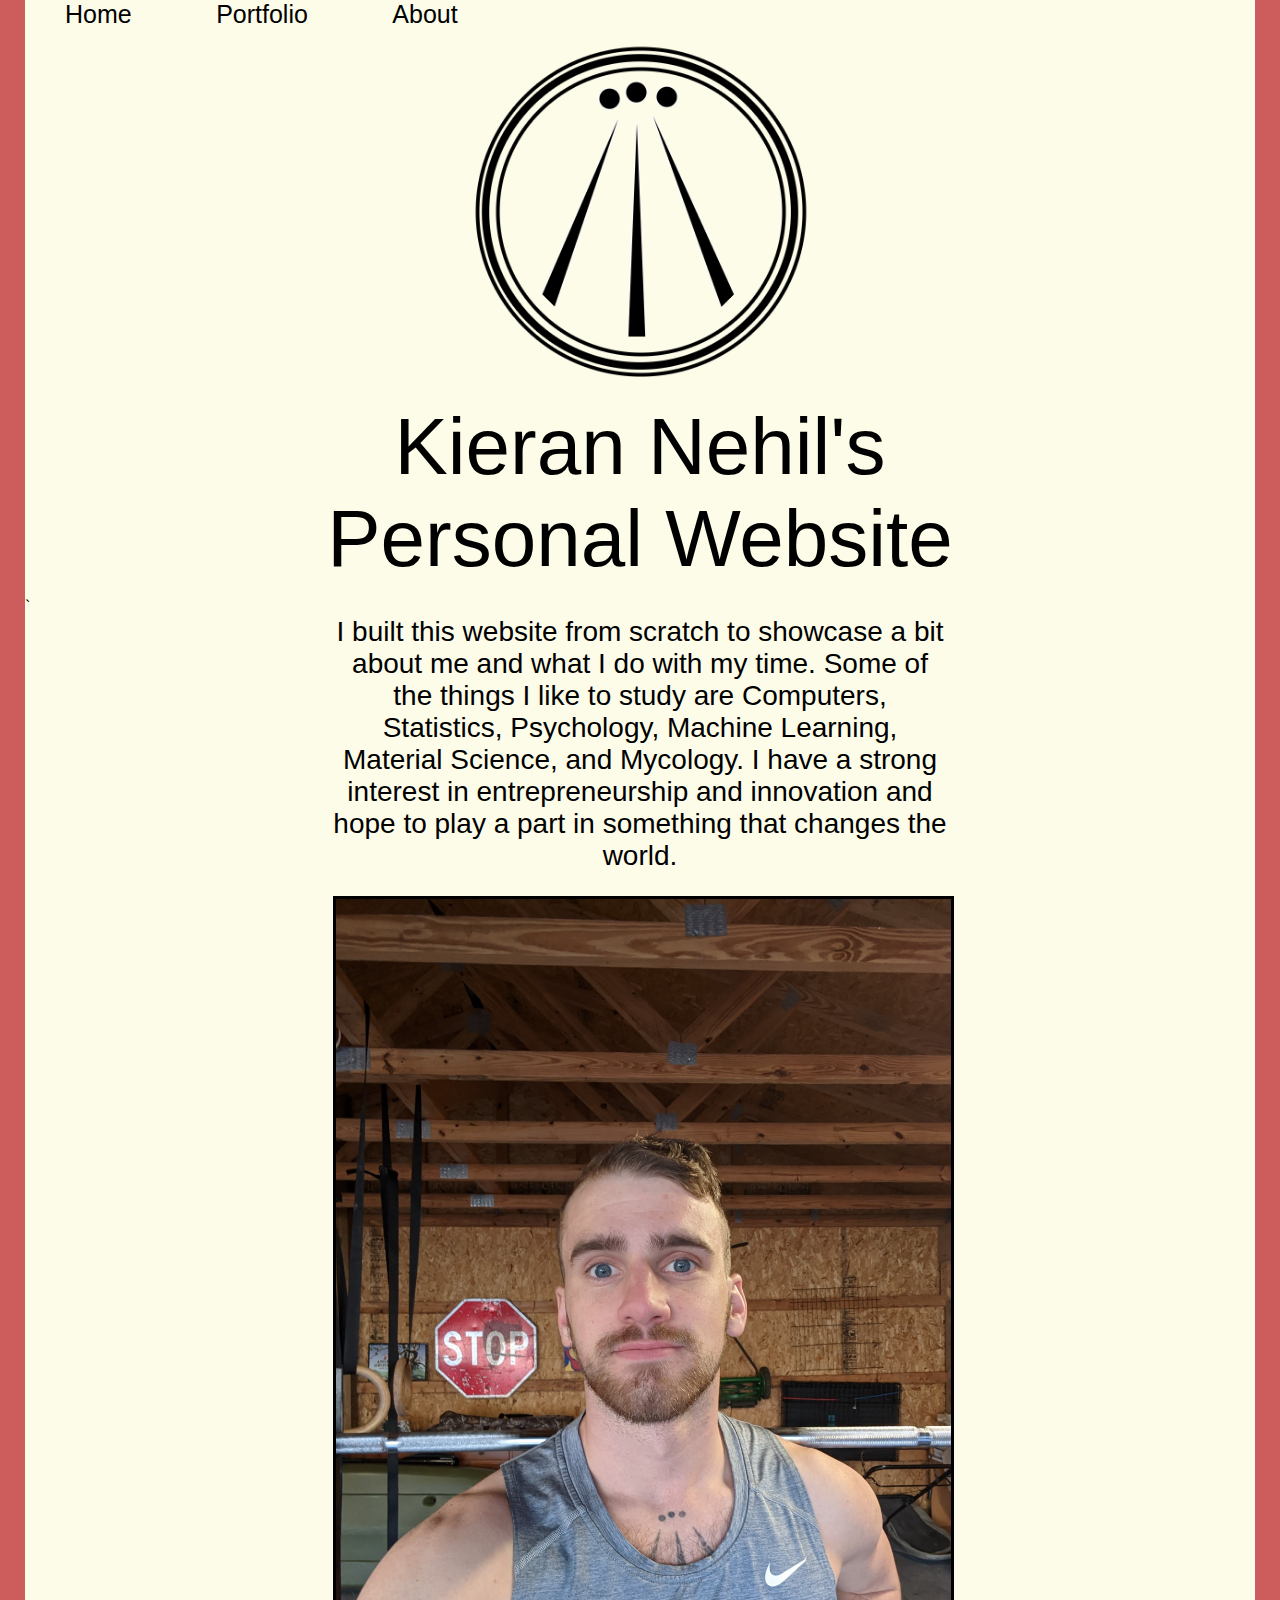
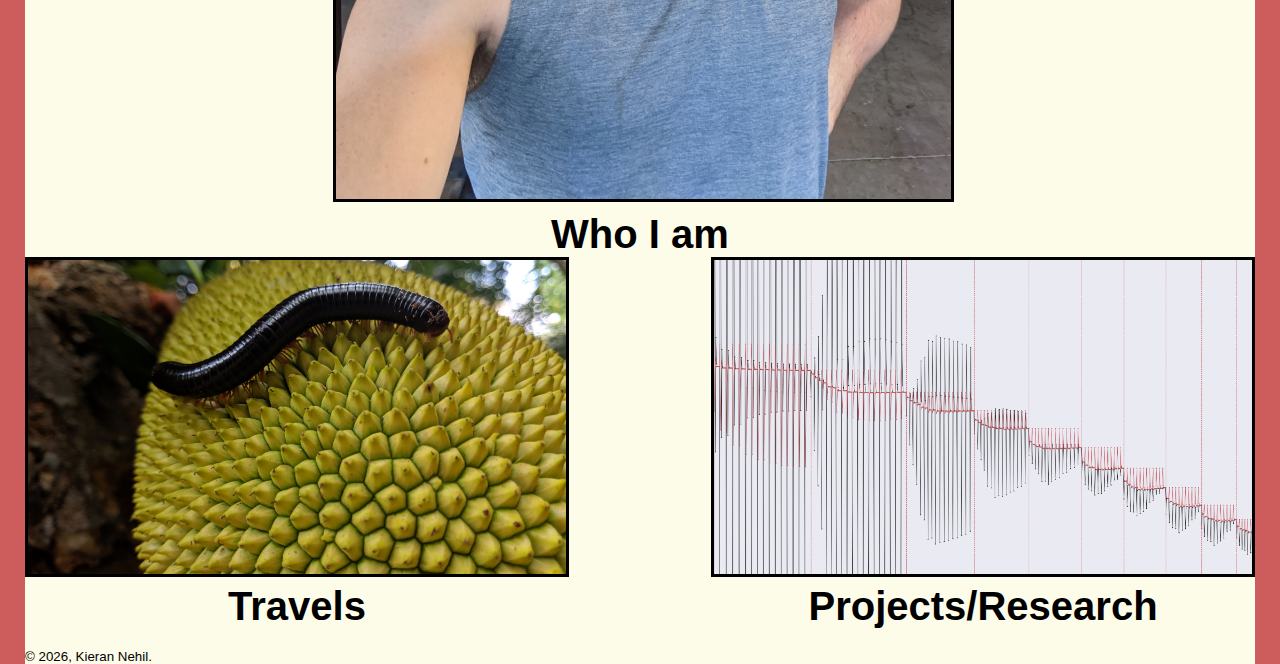
<file: index.html>
<html lang="en">
<head>
  <meta charset="utf-8">
  <title>Kieran Nehil</title>
  <link rel="stylesheet" type="text/css" href="style.css">
  <link rel="preconnect" href="https://fonts.gstatic.com">
  <link href="https://fonts.googleapis.com/css2?family=Righteous&display=swap" rel="stylesheet">
  <meta name="author" content="Kieran Nehil">
  <link rel="apple-touch-icon" sizes="180x180" href="apple-touch-icon.png">
  <link rel="icon" type="image/png" sizes="32x32" href="favicon-32x32.png">
  <link rel="icon" type="image/png" sizes="16x16" href="favicon-16x16.png">
  <link rel="manifest" href="site.webmanifest">
  <link rel="mask-icon" href="safari-pinned-tab.svg" color="#5bbad5">
  <meta name="msapplication-TileColor" content="#da532c">
  <meta name="theme-color" content="#ffffff">
</head>

<body class="thoughts">

  <div class="topnav" id="myTopnav">
    <a onclick="window.location.href='index.html';">Home</a>
    <a onclick="window.location.href='projects.html';">Portfolio</a>
    <a onclick="window.location.href='about.html';">About</a>
    <a href="javascript:void(0);" class="icon" onclick="myFunction()">
      <i class="fa fa-bars"></i>
    </a>
  </div>

<div class='Introduction'>

  <div class="big-intro">

  <div class="header" onclick="window.location.href='index.html';">
    <img class='logoimage' src="cfa18c749773c0e01b3aae98f82f1f07.png" onclick="window.location.href='/';" alt="Logo">
  </div>
  <p>Kieran Nehil's <p>
   <p>Personal Website</p>
  
  </div>
`

  <div class="small-intro">
  <p>I built this website from scratch to showcase a bit about me and what I do with my time.
    Some of the things I like to study are Computers, Statistics, Psychology, Machine Learning, Material Science, and Mycology.
    I have a strong interest in entrepreneurship and innovation and hope to play a part in something that changes the world.</p>
  </div>

</div>

<div class="BigMe" onclick="window.location.href='about.html';">
  <img src="PXL_20201116_212724098.jpg" class="gallery__img" alt="Image 1">
  <p>Who I am</p>
</div>
<div class="gallery">
<figure class="gallery__item--1" onclick="window.location.href='travels.html';">
  <img src="IMG_20190509_072754.jpg" class="gallery__img" alt="Image 3">
  <p>Travels</p>
</figure>
<!-- <figure class="gallery__item--4" onclick="window.location.href='thoughts.html';">
  <img src="kid.jpg" class="gallery__img" alt="Image 2">
  <p>Writing</p>
</figure> -->
<figure class="gallery__item--2" onclick="window.location.href='projects.html';">
  <img src="LpPLot5.png" class="gallery__img" alt="Image 4">
  <p>Projects/Research</p>
</figure>

</div>


</body>
<br>
<br>
<br>
<br>
<footer class="copyright">
  <small>&copy; 
  <script>new Date().getFullYear() > 2010 && document.write( new Date().getFullYear());</script>, Kieran Nehil.</small>
</footer>


</html>
</file>
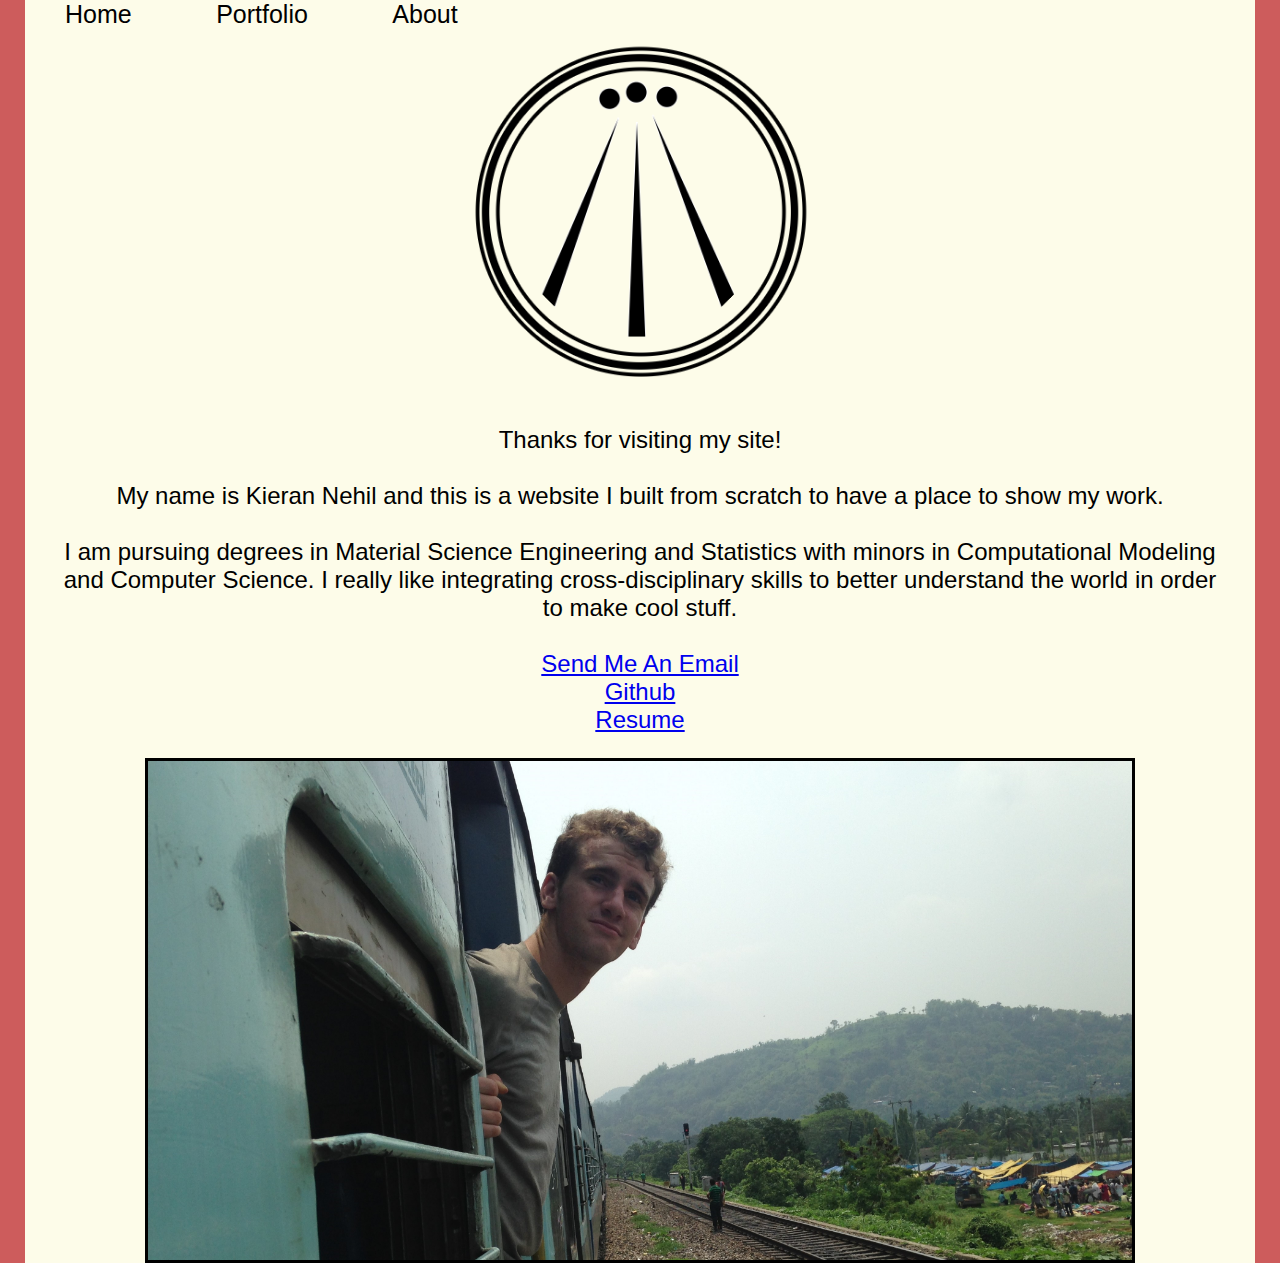
<file: about.html>
<html lang="en">
<head>
  <meta charset="utf-8">
  <title>Kieran Nehil</title>
  <link rel="stylesheet" type="text/css" href="style.css">
  <link href="https://fonts.googleapis.com/css?family=Bebas+Neue&display=swap" rel="stylesheet">
  <meta name="author" content="Kieran Nehil">
    <link rel="apple-touch-icon" sizes="180x180" href="apple-touch-icon.png">
    <link rel="icon" type="image/png" sizes="32x32" href="favicon-32x32.png">
    <link rel="icon" type="image/png" sizes="16x16" href="favicon-16x16.png">
    <link rel="manifest" href="site.webmanifest">
    <link rel="mask-icon" href="safari-pinned-tab.svg" color="#5bbad5">
    <meta name="msapplication-TileColor" content="#da532c">
    <meta name="theme-color" content="#ffffff">
</head>

<body class='thoughts'>

  <div class="topnav" id="myTopnav">
    <a onclick="window.location.href='index.html';">Home</a>
    <a onclick="window.location.href='projects.html';">Portfolio</a>
    <a onclick="window.location.href='about.html';">About</a>
    <a href="javascript:void(0);" class="icon" onclick="myFunction()">
      <i class="fa fa-bars"></i>
    </a>
  </div>

<div class="header" onclick="window.location.href='index.html';">
  <img class='logoimage' src="cfa18c749773c0e01b3aae98f82f1f07.png" onclick="window.location.href='index.html';" alt="Logo"
    width="100" height="100">
</div>
<div class='BasePara'>
<p>
  Thanks for visiting my site!
</p>
<br>
<p>
My name is Kieran Nehil and this is a website I built from scratch to have a place to show my work.
</p>
<br>
<p>
I am pursuing degrees in Material Science Engineering
and Statistics with minors in Computational Modeling and Computer Science. I really like integrating cross-disciplinary skills to
better understand the world in order to make cool stuff.
</p>

<br>  
<a href="mailto: nehilkieran@gmail.com">Send Me An Email</a>
<br>
<a href="https://github.com/kierannp">Github</a>
<br>
<a href="https://drive.google.com/file/d/1DKn5P-nDxvJcjhoa4vnoQZSA3bNeGtSq/view?usp=sharing">Resume</a>
</div>

<div class="project_picture">
  <img src="IMG_2256.JPG">
</div>
</body>
</html>
</file>
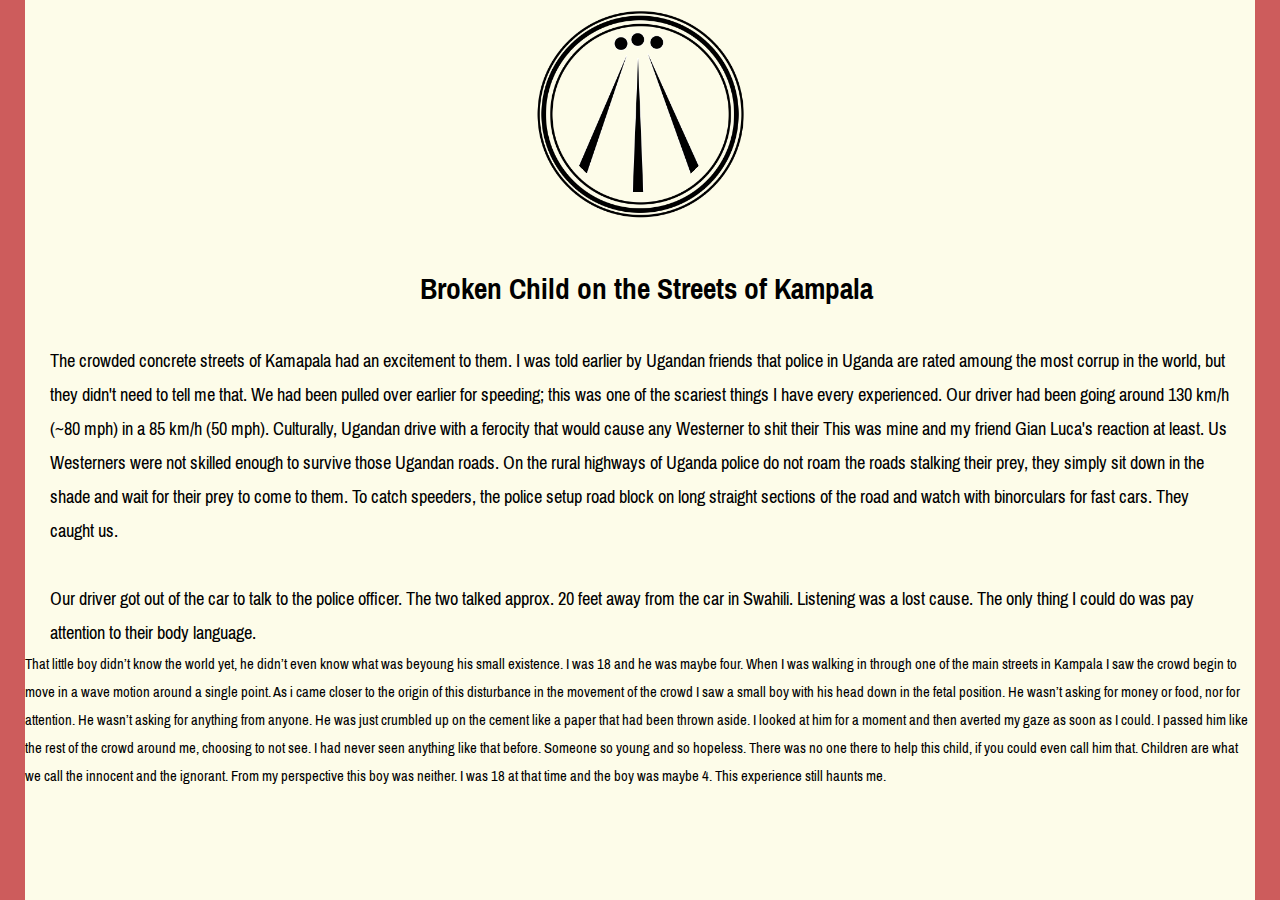
<file: article1.html>
<html lang="en">

<head>
    <meta charset="utf-8">
    <title>Kieran Nehil</title>
    <link rel="stylesheet" type="text/css" href="style.css">
    <link href="https://fonts.googleapis.com/css?family=Pragati+Narrow&display=swap" rel="stylesheet">
    <meta name="author" content="Kieran Nehil">
    <link rel="apple-touch-icon" sizes="180x180" href="apple-touch-icon.png">
    <link rel="icon" type="image/png" sizes="32x32" href="favicon-32x32.png">
    <link rel="icon" type="image/png" sizes="16x16" href="favicon-16x16.png">
    <link rel="manifest" href="site.webmanifest">
    <link rel="mask-icon" href="safari-pinned-tab.svg" color="#5bbad5">
    <meta name="msapplication-TileColor" content="#da532c">
    <meta name="theme-color" content="#ffffff">
</head>

<body class="thoughts">
<div class="header-thoughts">
    <img class="logoimage" onclick="window.location.href='index.html';" src="cfa18c749773c0e01b3aae98f82f1f07.png"
        alt="Logo" width="100" height="100">
</div>
<h1 class="Article-title">Broken Child on the Streets of Kampala</h1>
<br>
<div class="Article">
<p>The crowded concrete streets of Kamapala had an excitement to them. I was told earlier by Ugandan friends that police in
Uganda are rated amoung the most corrup in the world, but they didn't need to tell me that. We had been pulled over earlier
for speeding; this was one of the scariest things I have every experienced. Our driver had been going around 130 km/h 
(~80 mph) in a 85 km/h (50 mph). Culturally, Ugandan drive with a ferocity that would cause any Westerner to shit their
This was mine and my friend Gian Luca's reaction at least. Us Westerners were not skilled enough to survive those Ugandan 
roads. On the rural highways of Uganda police do not roam the roads stalking their prey, they simply sit down in the shade 
and wait for their prey to come to them. To catch speeders, the police setup road block on long straight sections of the road
and watch with binorculars for fast cars. They caught us. </p>
<p>
<br>
<p>
    Our driver got out of the car to talk to the police officer. The two talked approx. 20 feet away from the car in Swahili.
    Listening was a lost cause. The only thing I could do was pay attention to their body language.
</p>
That little boy didn’t know the world yet, he
didn’t even know what was beyoung his small existence. I was 18 and he was maybe four. When I was walking in through one
of the main streets in Kampala I saw the crowd begin to move in a wave motion around a single point. As i came closer to
the origin of this disturbance in the movement of the crowd I saw a small boy with his head down in the fetal position.
He wasn’t asking for money or food, nor for attention. He wasn’t asking for anything from anyone. He was just crumbled
up on the cement like a paper that had been thrown aside. I looked at him for a moment and then averted my gaze as soon
as I could. I passed him like the rest of the crowd around me, choosing to not see. I had never seen anything like that
before. Someone so young and so hopeless. There was no one there to help this child, if you could even call him that.
Children are what we call the innocent and the ignorant. From my perspective this boy was neither. I was 18 at that time
and the boy was maybe 4. This experience still haunts me.
</p>
</div>
</body>

</html>
</file>
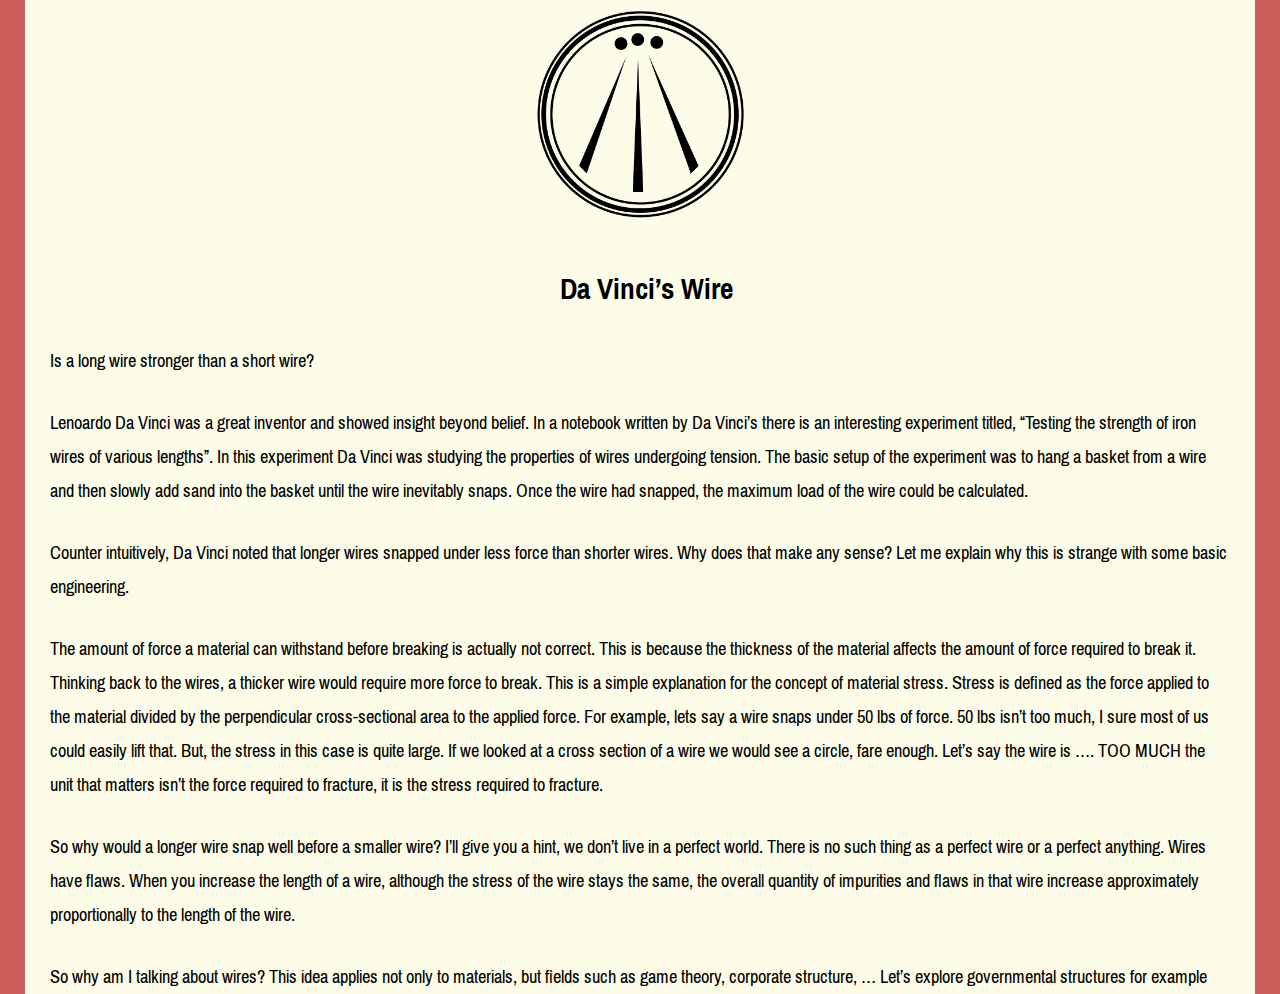
<file: article2.html>
<html lang="en">

<head>
    <meta charset="utf-8">
    <title>Kieran Nehil</title>
    <link rel="stylesheet" type="text/css" href="style.css">
    <link href="https://fonts.googleapis.com/css?family=Pragati+Narrow&display=swap" rel="stylesheet">
    <meta name="author" content="Kieran Nehil">
</head>

<body class="thoughts">
<div class="header-thoughts">
    <img class="logoimage" onclick="window.location.href='index.html';" src="cfa18c749773c0e01b3aae98f82f1f07.png"
        alt="Logo" width="100" height="100">
</div>
<h1 class="Article-title">Da Vinci’s Wire</h1>
<br>
<div class="Article">
<p>Is a long wire stronger than a short wire?</p>
<br>
<p>Lenoardo Da Vinci was a great inventor and showed insight beyond belief.
In a notebook written by Da Vinci’s there is an interesting experiment titled, “Testing the strength of iron wires of
various lengths”. In this experiment Da Vinci was studying the properties of wires undergoing tension. The basic setup
of the experiment was to hang a basket from a wire and then slowly add sand into the basket until the wire inevitably
snaps. Once the wire had snapped, the maximum load of the wire could be calculated.
</p>
<br>
<p>
Counter intuitively, Da Vinci noted that longer wires snapped under less force than shorter wires. Why does that make
any sense? Let me explain why this is strange with some basic engineering.
</p>
<br>
<p>The amount of force a material can withstand before breaking is actually not correct. This is because the thickness of
the material affects the amount of force required to break it. Thinking back to the wires, a thicker wire would require
more force to break. This is a simple explanation for the concept of material stress. Stress is defined as the force
applied to the material divided by the perpendicular cross-sectional area to the applied force. For example, lets say a
wire snaps under 50 lbs of force. 50 lbs isn’t too much, I sure most of us could easily lift that. But, the stress in
this case is quite large. If we looked at a cross section of a wire we would see a circle, fare enough. Let’s say the
wire is …. TOO MUCH the unit that matters isn’t the force required to fracture, it is the stress required to fracture.
</p>
<br>
<p>
So why would a longer wire snap well before a smaller wire? I’ll give you a hint, we don’t live in a perfect world.
There is no such thing as a perfect wire or a perfect anything. Wires have flaws. When you increase the length of a
wire, although the stress of the wire stays the same, the overall quantity of impurities and flaws in that wire increase
approximately proportionally to the length of the wire.
</p>
<br>
<p>
So why am I talking about wires?
This idea applies not only to materials, but fields such as game theory, corporate structure, …
Let’s explore governmental structures for example
</p>
</div>
</body>

</html>
</file>
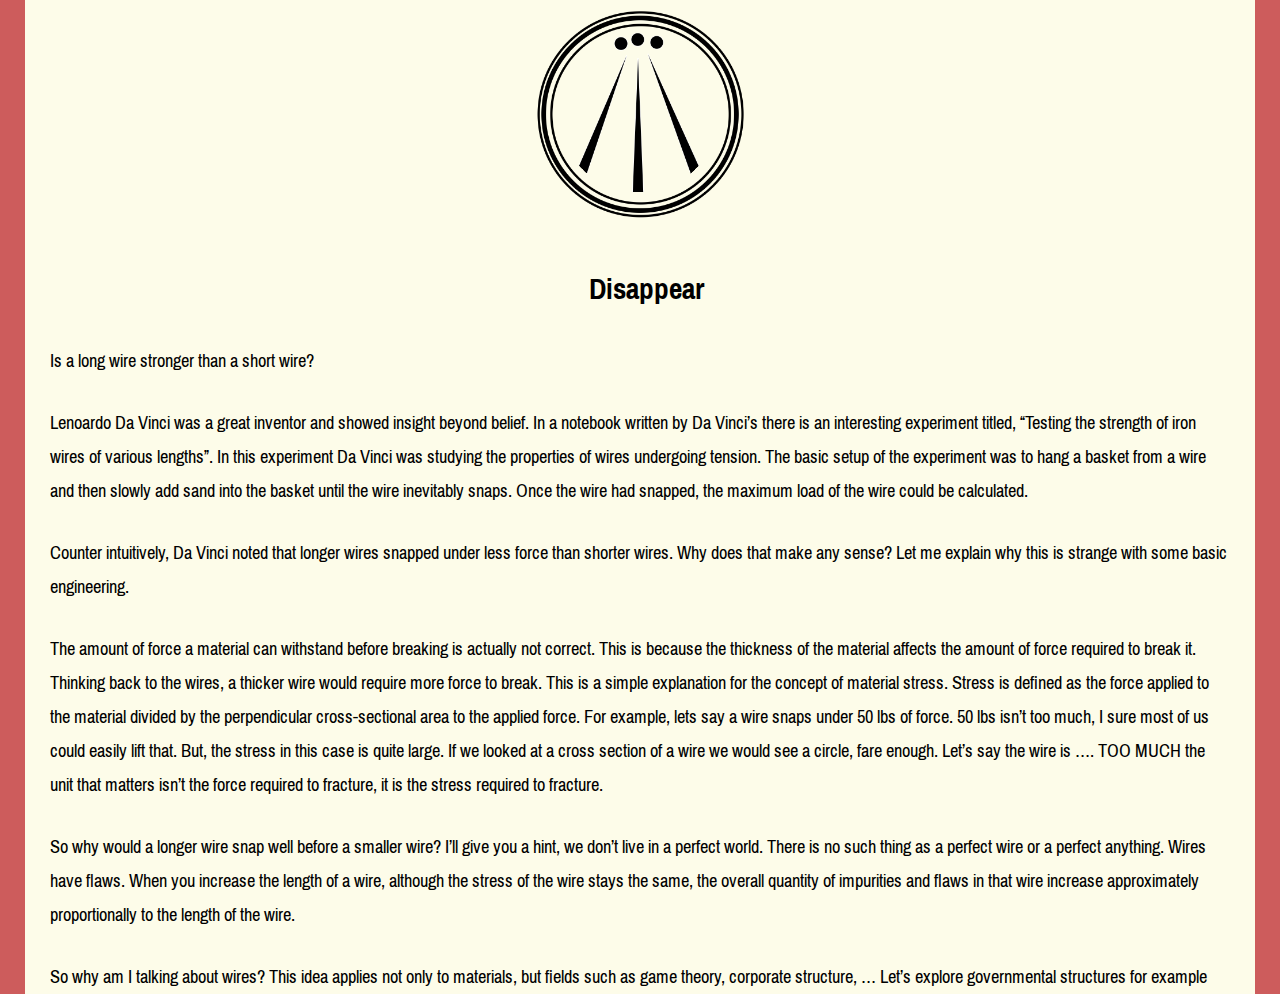
<file: article3.html>
<html lang="en">

<head>
    <meta charset="utf-8">
    <title>Kieran Nehil</title>
    <link rel="stylesheet" type="text/css" href="style.css">
    <link href="https://fonts.googleapis.com/css?family=Pragati+Narrow&display=swap" rel="stylesheet">
    <meta name="author" content="Kieran Nehil">
</head>

<body class="thoughts">
<div class="header-thoughts">
    <img class="logoimage" onclick="window.location.href='index.html';" src="cfa18c749773c0e01b3aae98f82f1f07.png"
        alt="Logo" width="100" height="100">
</div>
<h1 class="Article-title">Disappear</h1>
<br>
<div class="Article">
<p>Is a long wire stronger than a short wire?</p>
<br>
<p>Lenoardo Da Vinci was a great inventor and showed insight beyond belief.
In a notebook written by Da Vinci’s there is an interesting experiment titled, “Testing the strength of iron wires of
various lengths”. In this experiment Da Vinci was studying the properties of wires undergoing tension. The basic setup
of the experiment was to hang a basket from a wire and then slowly add sand into the basket until the wire inevitably
snaps. Once the wire had snapped, the maximum load of the wire could be calculated.
</p>
<br>
<p>
Counter intuitively, Da Vinci noted that longer wires snapped under less force than shorter wires. Why does that make
any sense? Let me explain why this is strange with some basic engineering.
</p>
<br>
<p>The amount of force a material can withstand before breaking is actually not correct. This is because the thickness of
the material affects the amount of force required to break it. Thinking back to the wires, a thicker wire would require
more force to break. This is a simple explanation for the concept of material stress. Stress is defined as the force
applied to the material divided by the perpendicular cross-sectional area to the applied force. For example, lets say a
wire snaps under 50 lbs of force. 50 lbs isn’t too much, I sure most of us could easily lift that. But, the stress in
this case is quite large. If we looked at a cross section of a wire we would see a circle, fare enough. Let’s say the
wire is …. TOO MUCH the unit that matters isn’t the force required to fracture, it is the stress required to fracture.
</p>
<br>
<p>
So why would a longer wire snap well before a smaller wire? I’ll give you a hint, we don’t live in a perfect world.
There is no such thing as a perfect wire or a perfect anything. Wires have flaws. When you increase the length of a
wire, although the stress of the wire stays the same, the overall quantity of impurities and flaws in that wire increase
approximately proportionally to the length of the wire.
</p>
<br>
<p>
So why am I talking about wires?
This idea applies not only to materials, but fields such as game theory, corporate structure, …
Let’s explore governmental structures for example
</p>
</div>
</body>

</html>
</file>
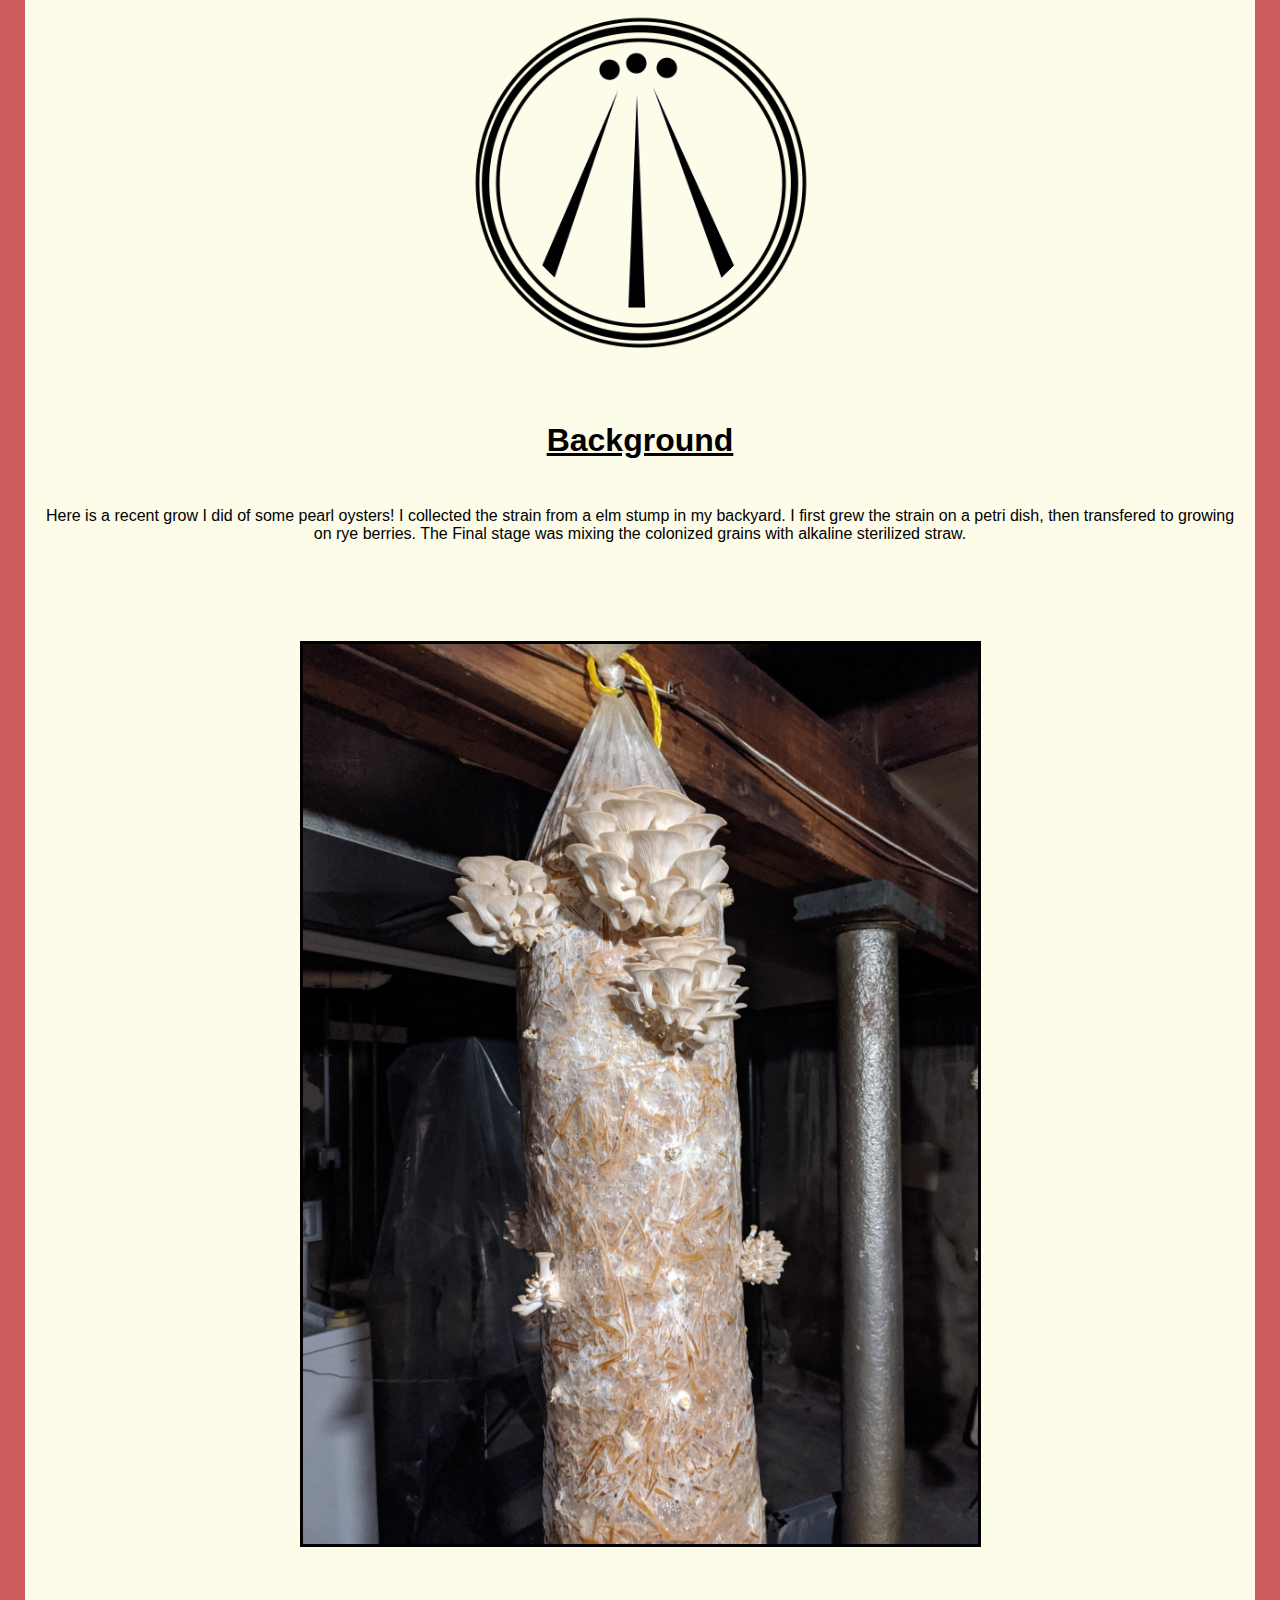
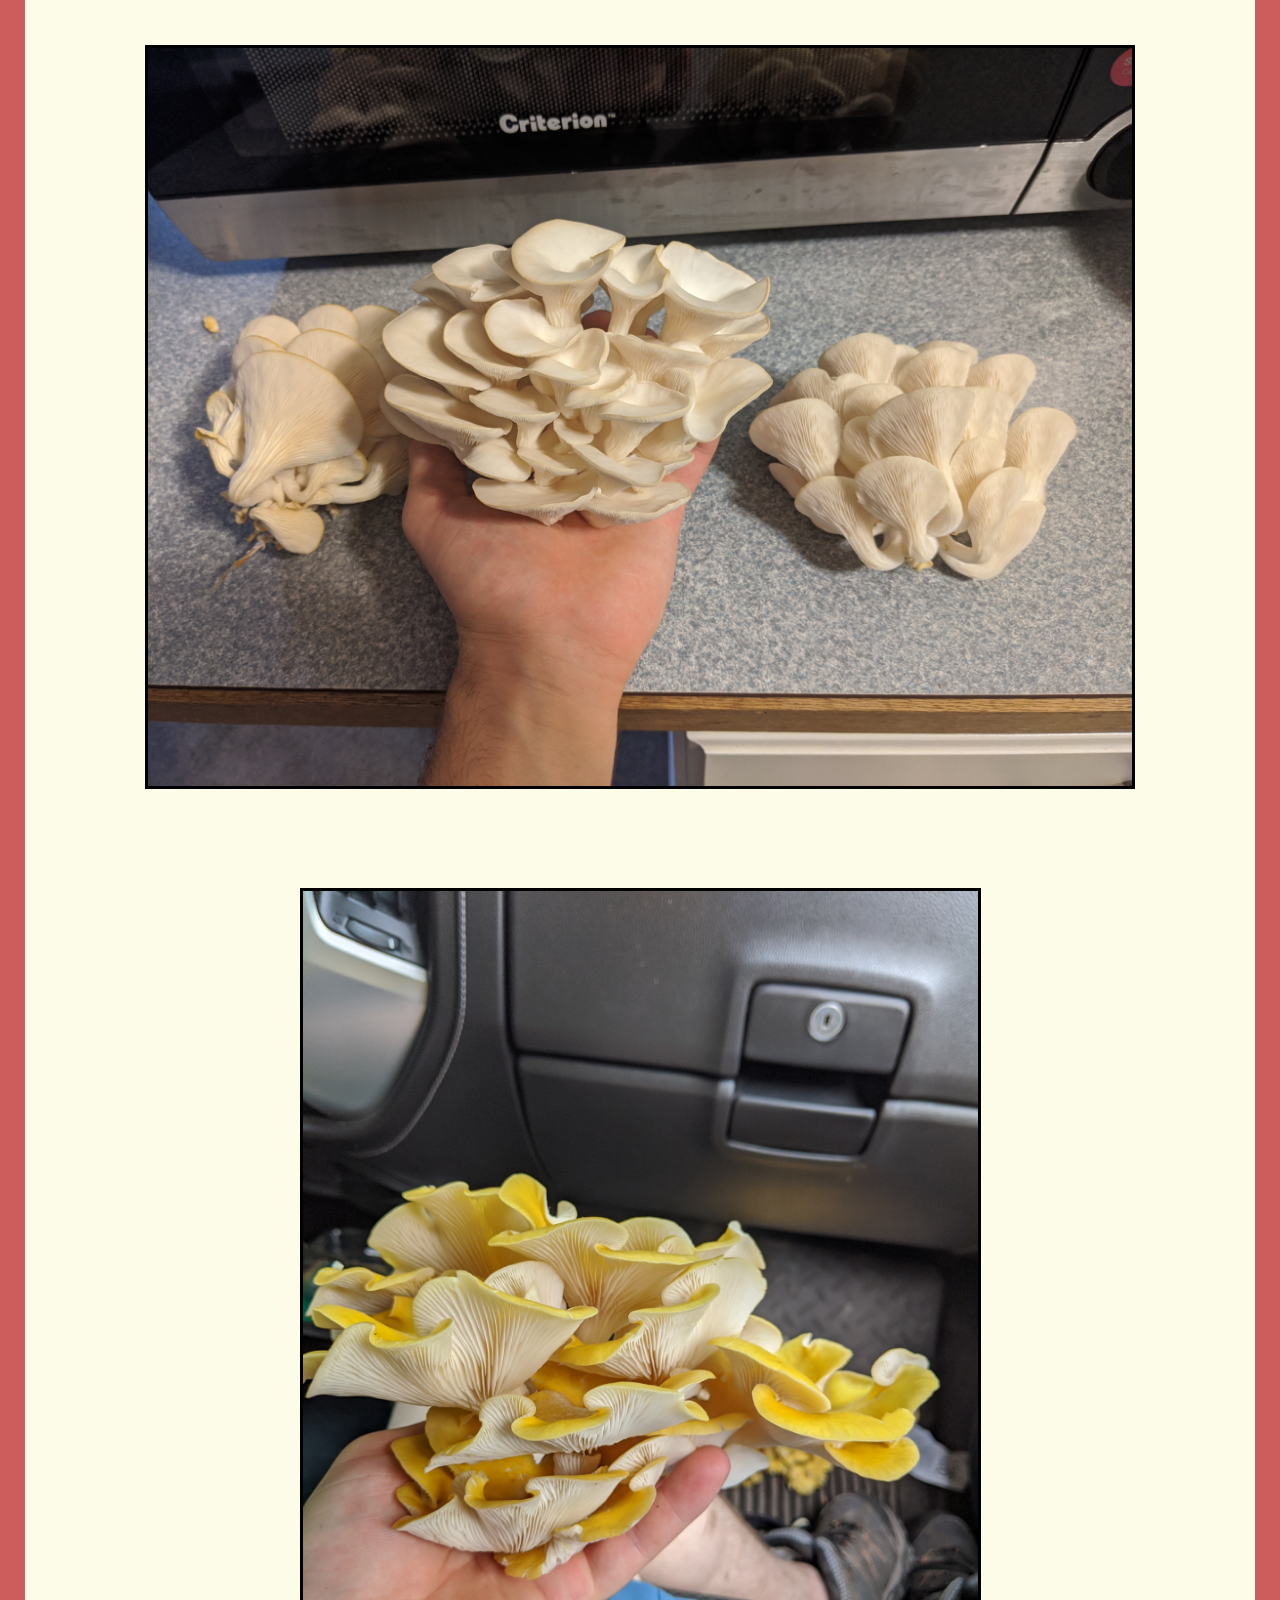
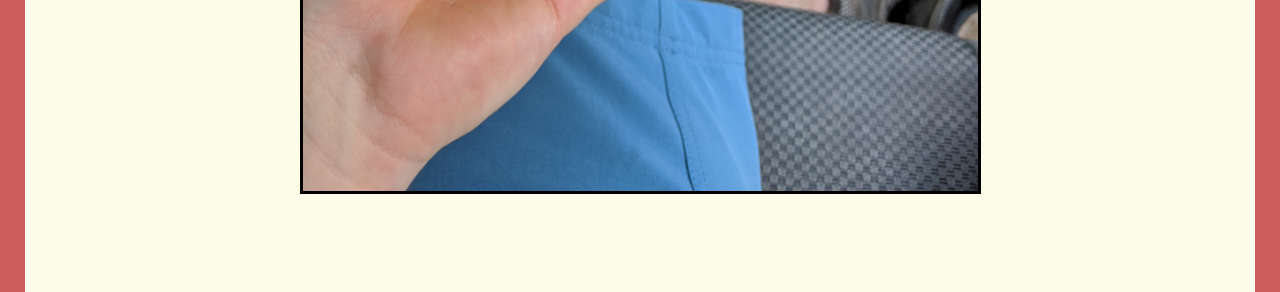
<file: bear.html>
<html lang="en">


<head>
    <meta charset="utf-8">
    <title>Kieran Nehil</title>
    <link rel="stylesheet" type="text/css" href="style.css">
    <link href="https://fonts.googleapis.com/css?family=Bebas+Neue&display=swap" rel="stylesheet">
    <meta name="author" content="Kieran Nehil">
    <link rel="apple-touch-icon" sizes="180x180" href="apple-touch-icon.png">
    <link rel="icon" type="image/png" sizes="32x32" href="favicon-32x32.png">
    <link rel="icon" type="image/png" sizes="16x16" href="favicon-16x16.png">
    <link rel="manifest" href="site.webmanifest">
    <link rel="mask-icon" href="safari-pinned-tab.svg" color="#5bbad5">
    <meta name="msapplication-TileColor" content="#da532c">
    <meta name="theme-color" content="#ffffff">
</head>

<body class="thoughts">
    <!-- <div class="topnav">
        <a class="active" href="#home">Home</a>
        <a href="#news">News</a>
        <a href="#contact">Contact</a>
        <a href="#about">About</a>
    </div> -->

    <div class="header" onclick="window.location.href='index.html';">
        <img class='logoimage' src="cfa18c749773c0e01b3aae98f82f1f07.png" onclick="window.location.href='/';" alt="Logo"
            width="100" height="100">
    </div>
    <div class="project_intro">

        <h1>Background</h1>
        <p>
            Here is a recent grow I did of some pearl oysters!
            I collected the strain from a elm stump in my backyard. I first grew the strain on a petri dish, then transfered to 
            growing on rye berries. The Final stage was mixing the colonized grains with alkaline sterilized 
            straw. 
        </p>
    </div>

    <div class="project_picture">
        <img src="IMG_20200923_183241.jpg">
        <p>
        </p>
    </div>

    <div class="project_picture">
        <img src="IMG_20200925_225848.jpg">
        <p>
        </p>
    </div>

    <div class="project_picture">
        <img src="IMG_20200605_173455.jpg">
        <p>
        </p>
    </div>
    <p>
    </p>
</body>

</html>
</file>
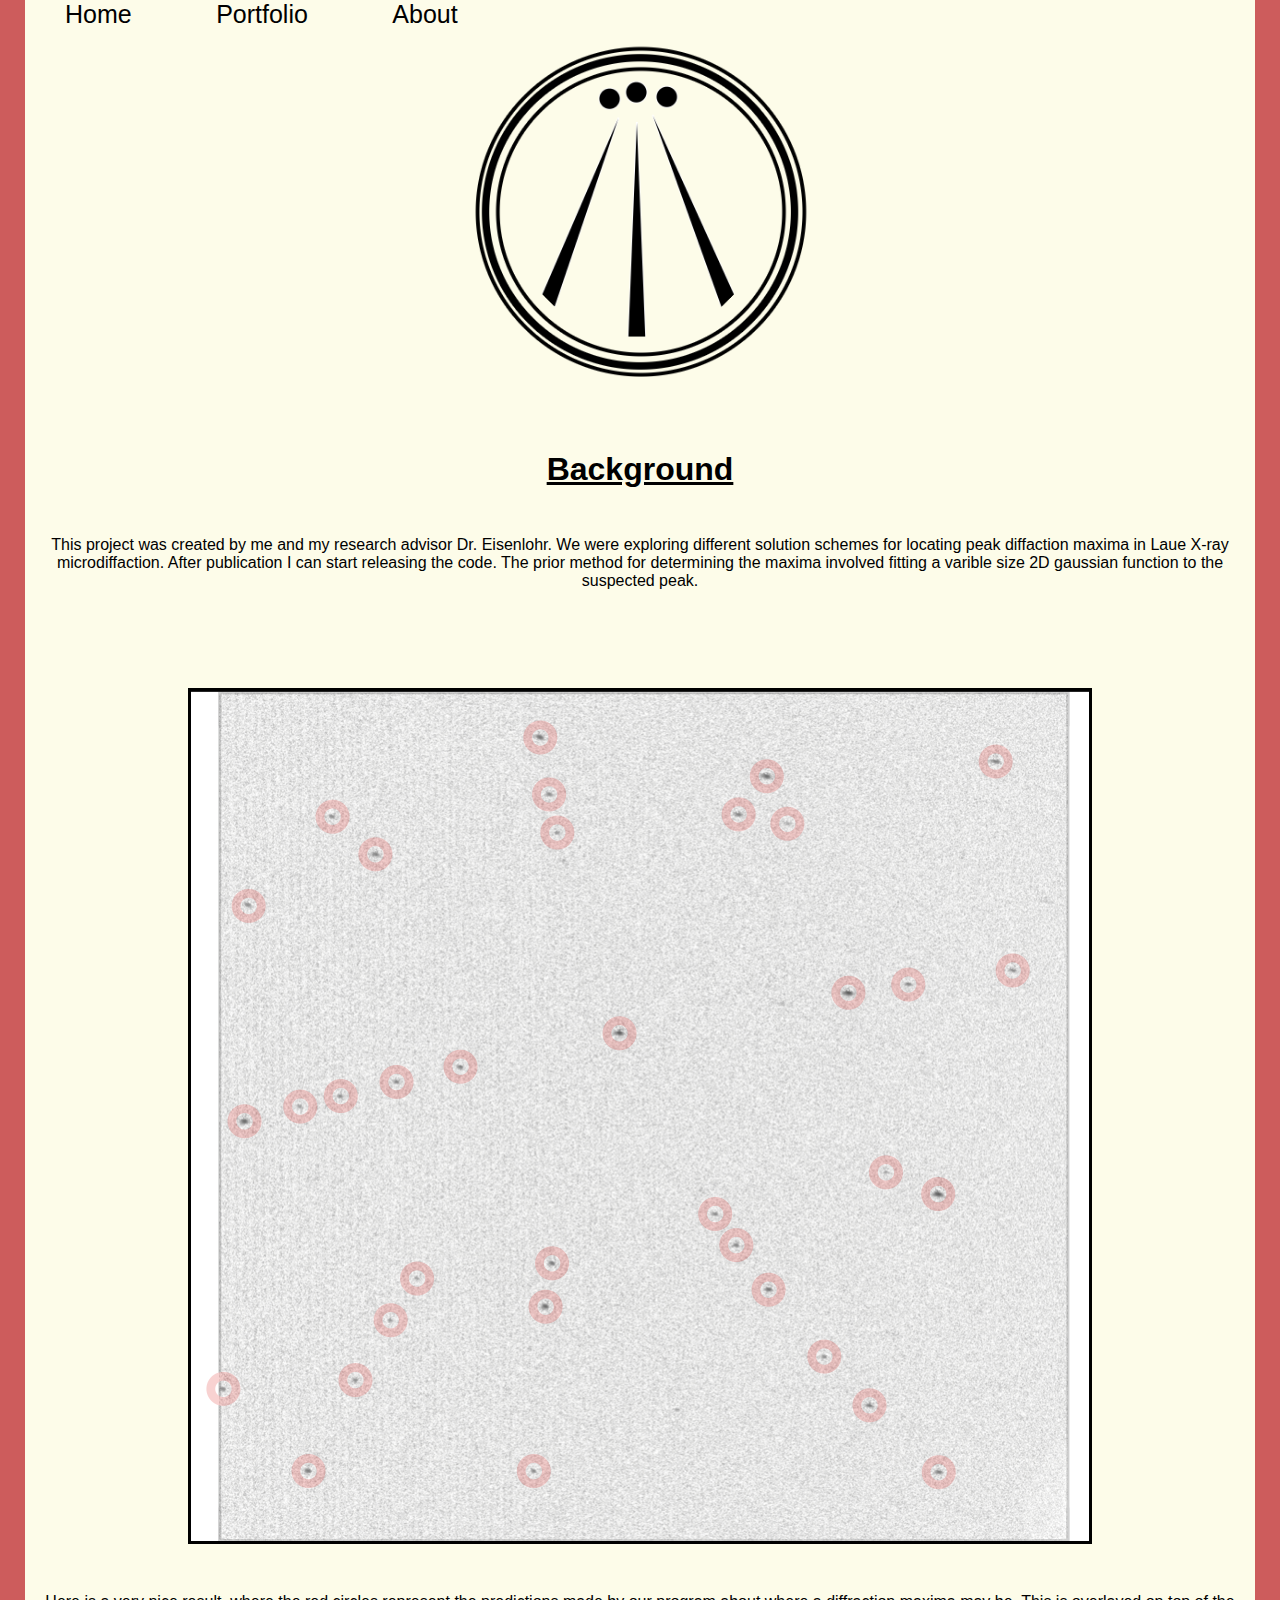
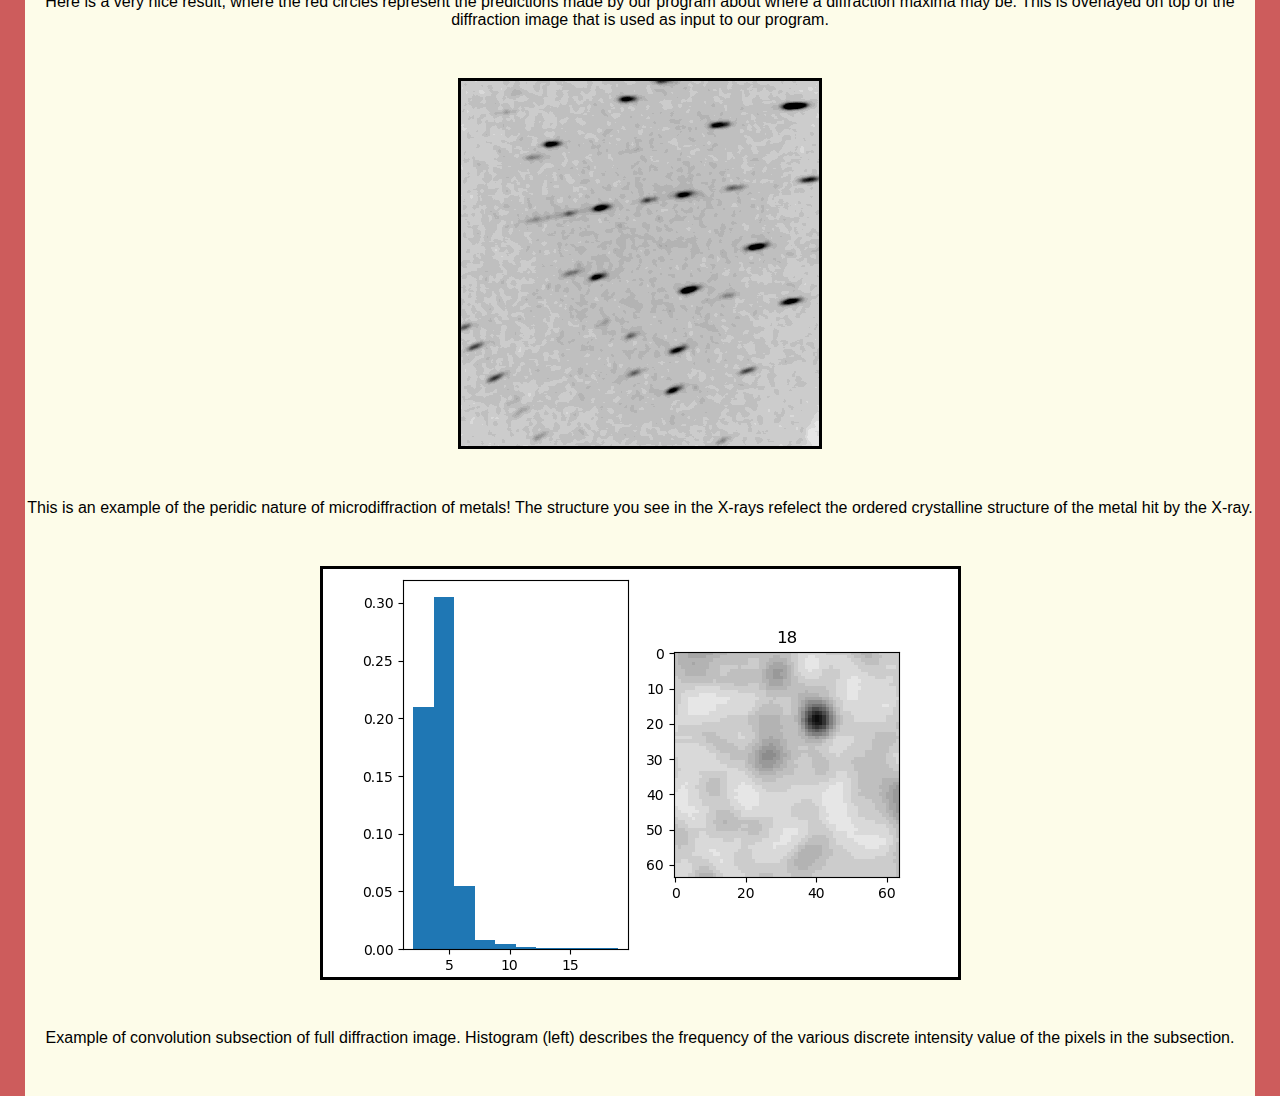
<file: blob.html>
<html lang="en">


<head>
    <meta charset="utf-8">
    <title>Kieran Nehil</title>
    <link rel="stylesheet" type="text/css" href="style.css">
    <link href="https://fonts.googleapis.com/css?family=Bebas+Neue&display=swap" rel="stylesheet">
    <meta name="author" content="Kieran Nehil">
    <link rel="apple-touch-icon" sizes="180x180" href="apple-touch-icon.png">
    <link rel="icon" type="image/png" sizes="32x32" href="favicon-32x32.png">
    <link rel="icon" type="image/png" sizes="16x16" href="favicon-16x16.png">
    <link rel="manifest" href="site.webmanifest">
    <link rel="mask-icon" href="safari-pinned-tab.svg" color="#5bbad5">
    <meta name="msapplication-TileColor" content="#da532c">
    <meta name="theme-color" content="#ffffff">
</head>

<body class="thoughts">
    
    <div class="topnav" id="myTopnav">
        <a onclick="window.location.href='index.html';">Home</a>
        <a onclick="window.location.href='projects.html';">Portfolio</a>
        <a onclick="window.location.href='about.html';">About</a>
        <a href="javascript:void(0);" class="icon" onclick="myFunction()">
          <i class="fa fa-bars"></i>
        </a>
      </div>
    

    <div class="header" onclick="window.location.href='index.html';">
        <img class='logoimage' src="cfa18c749773c0e01b3aae98f82f1f07.png" onclick="window.location.href='/';" alt="Logo"
            width="100" height="100">
    </div>
<div class="project_intro">

    <h1>Background</h1>
    <p>
        This project was created by me and my research advisor Dr. Eisenlohr. We were exploring different solution schemes
        for locating peak diffaction maxima in Laue X-ray microdiffaction. After publication I can start releasing the code. The prior 
        method for determining the maxima involved fitting a varible size 2D gaussian function to the suspected peak. 
    </p>
</div>
 
    <div class="project_picture">
        <img src="image.png" >
        <p>
            Here is a very nice result, where the red circles represent the predictions made by our program about where a diffraction maxima may be. 
            This is overlayed on top of the diffraction image that is used as input to our program. 
        </p>
    </div>

    <div class="project_picture">
        <img src="Fred_ww_36_23.png">
        <p>
            This is an example of the peridic nature of microdiffraction of metals! The structure you see in the X-rays
            refelect the ordered crystalline structure of the metal hit by the X-ray. 
        </p>
    </div>

    <div class="project_picture">
        <img src="Fred_ww_25_23_1472-1536_960-1024.png">
            <p>
                Example of convolution subsection of full diffraction image. Histogram (left) describes the frequency of the various discrete intensity value of the pixels
                in the subsection. 
            </p>
    </div>
    <p>
    </p>
</body>

</html>
</file>
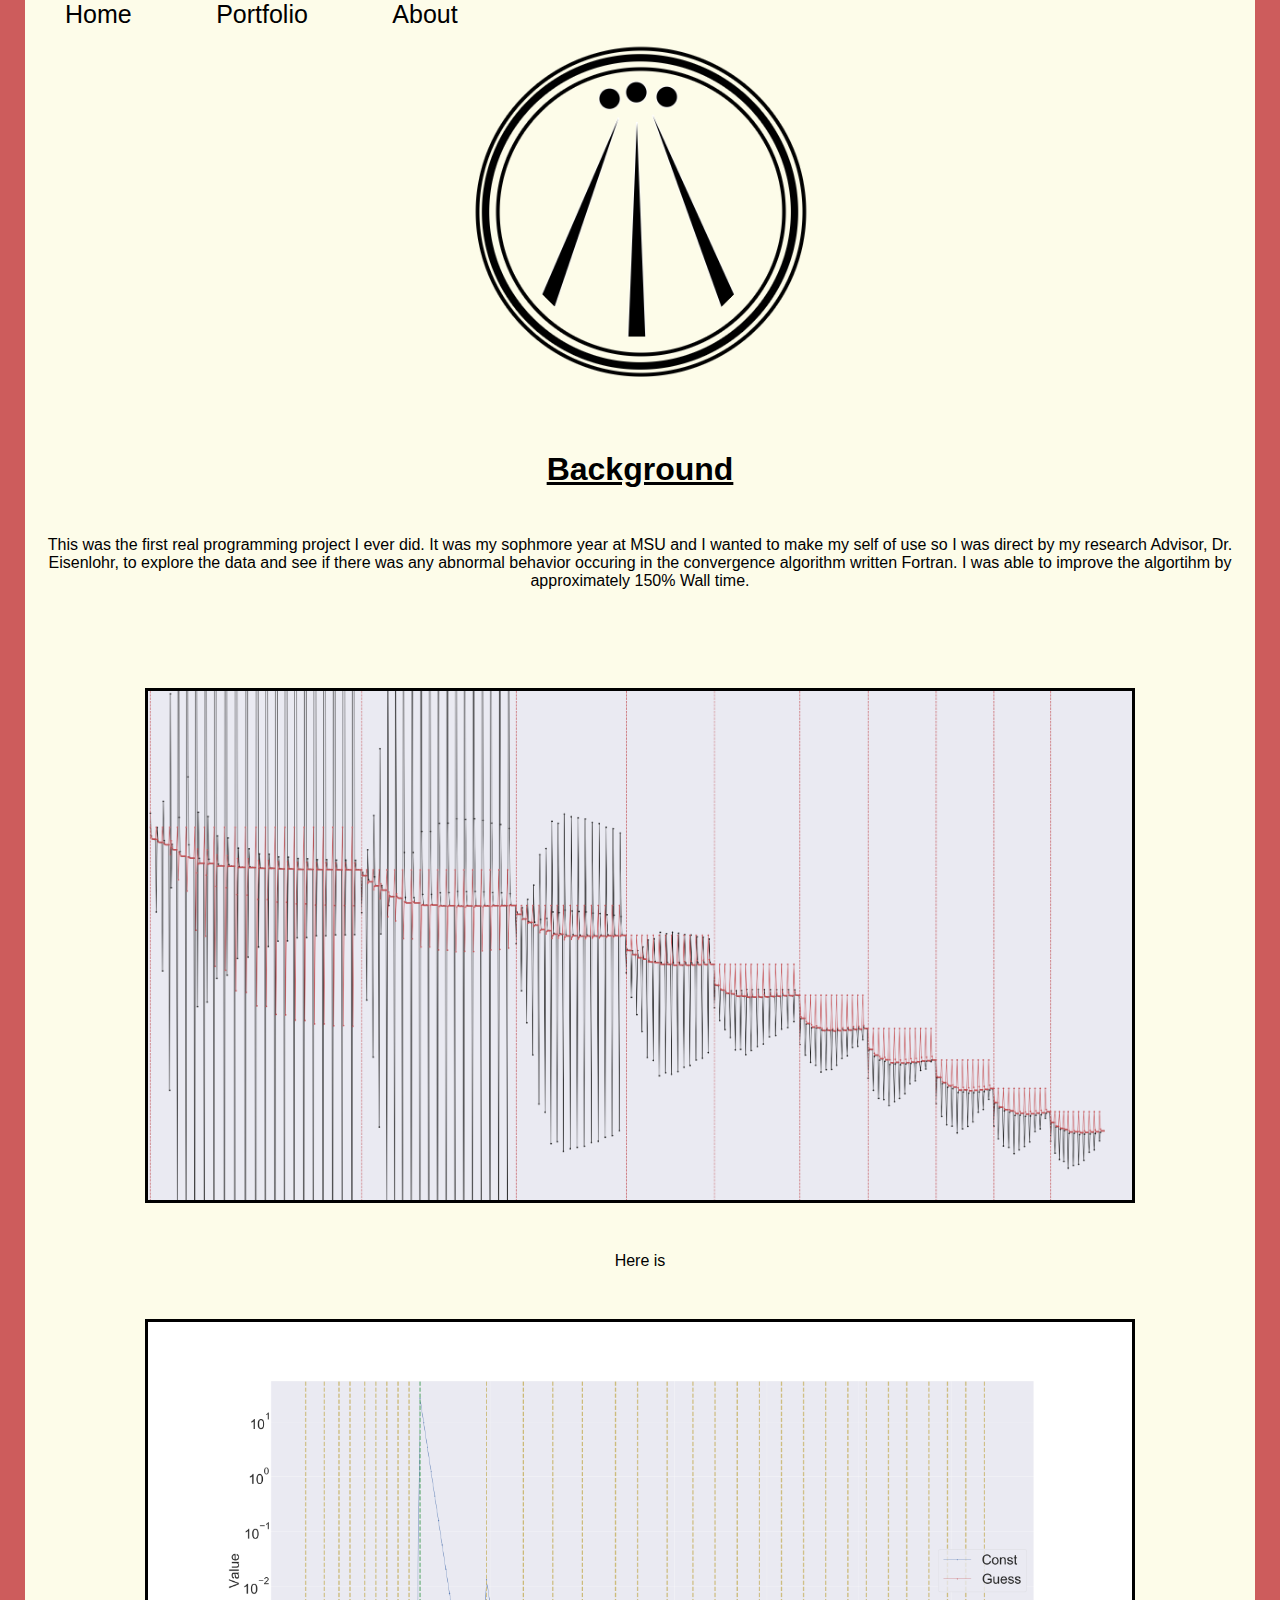
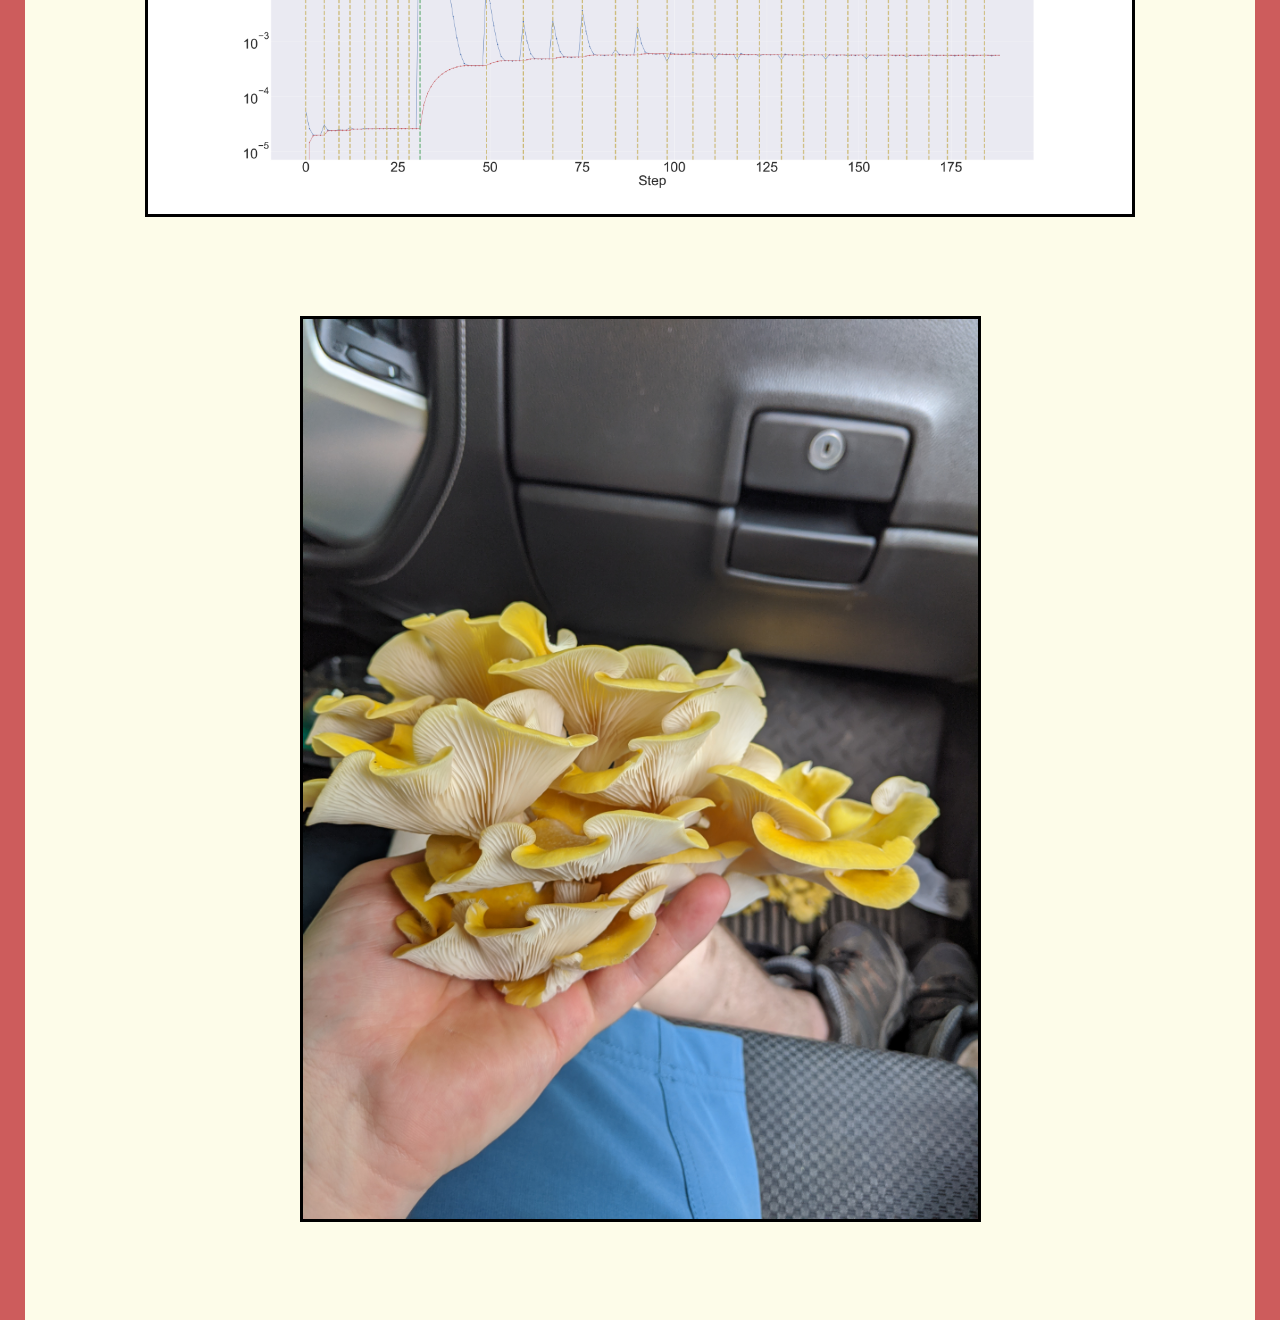
<file: pde.html>
<html lang="en">


<head>
    <meta charset="utf-8">
    <title>Kieran Nehil</title>
    <link rel="stylesheet" type="text/css" href="style.css">
    <link href="https://fonts.googleapis.com/css?family=Bebas+Neue&display=swap" rel="stylesheet">
    <meta name="author" content="Kieran Nehil">
    <link rel="apple-touch-icon" sizes="180x180" href="apple-touch-icon.png">
    <link rel="icon" type="image/png" sizes="32x32" href="favicon-32x32.png">
    <link rel="icon" type="image/png" sizes="16x16" href="favicon-16x16.png">
    <link rel="manifest" href="site.webmanifest">
    <link rel="mask-icon" href="safari-pinned-tab.svg" color="#5bbad5">
    <meta name="msapplication-TileColor" content="#da532c">
    <meta name="theme-color" content="#ffffff">
</head>

<body class="thoughts">
    
    <div class="topnav" id="myTopnav">
        <a onclick="window.location.href='index.html';">Home</a>
        <a onclick="window.location.href='projects.html';">Portfolio</a>
        <a onclick="window.location.href='about.html';">About</a>
        <a href="javascript:void(0);" class="icon" onclick="myFunction()">
          <i class="fa fa-bars"></i>
        </a>
      </div>
    

    <div class="header" onclick="window.location.href='index.html';">
        <img class='logoimage' src="cfa18c749773c0e01b3aae98f82f1f07.png" onclick="window.location.href='/';" alt="Logo"
            width="100" height="100">
    </div>
    <div class="project_intro">

        <h1>Background</h1>
        <p>
            This was the first real programming project I ever did. It was my sophmore year at MSU and I wanted to make my self of use
            so I was direct by my research Advisor, Dr. Eisenlohr, to explore the data and see if there was any abnormal behavior occuring 
            in the convergence algorithm written Fortran. I was able to improve the algortihm by approximately 150% Wall time.  
        </p>
    </div>

    <div class="project_picture">
        <img src="LpPLot5.png">
        <p>
            Here is 
        </p>
    </div>

    <div class="project_picture">
        <img src="LpPLot0.png">
        <p>
        </p>
    </div>

    <div class="project_picture">
        <img src="IMG_20200605_173455.jpg">
        <p>
        </p>
    </div>
    <p>
    </p>
</body>

</html>
</file>
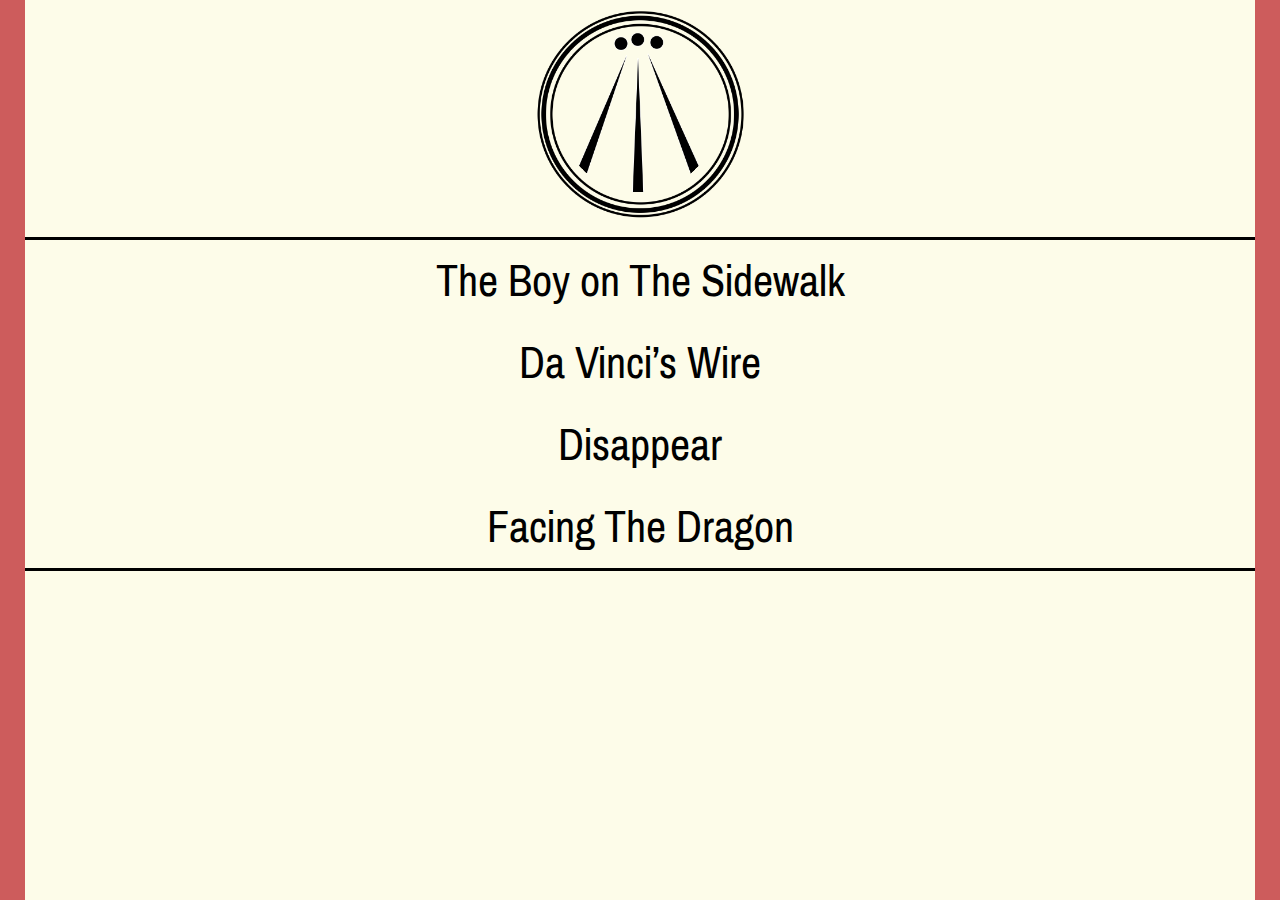
<file: thoughts.html>
<html lang="en">
<head>
  <meta charset="utf-8">
  <title>Kieran Nehil</title>
  <link rel="stylesheet" type="text/css" href="style.css">
<link href="https://fonts.googleapis.com/css?family=Pragati+Narrow&display=swap" rel="stylesheet">
  <meta name="author" content="Kieran Nehil">
    <link rel="apple-touch-icon" sizes="180x180" href="apple-touch-icon.png">
    <link rel="icon" type="image/png" sizes="32x32" href="favicon-32x32.png">
    <link rel="icon" type="image/png" sizes="16x16" href="favicon-16x16.png">
    <link rel="manifest" href="site.webmanifest">
    <link rel="mask-icon" href="safari-pinned-tab.svg" color="#5bbad5">
    <meta name="msapplication-TileColor" content="#da532c">
    <meta name="theme-color" content="#ffffff">
</head>

<body class="thoughts">
<div class="header-thoughts">
  <img class="logoimage" onclick="window.location.href='index.html';" src="cfa18c749773c0e01b3aae98f82f1f07.png" alt="Logo" width="100" height="100">
</div>

<div class="article-links">
  <ul>
    <li onclick="window.location.href='article1.html';">The Boy on The Sidewalk</li>
    <li onclick="window.location.href='article2.html';">Da Vinci’s Wire</li>
    <li onclick="window.location.href='article3.html';">Disappear</li>
    <li onclick="window.location.href='/Thoughts/Dragon';">Facing The Dragon</li>
  </ul>
</div>
<!-- 
<div class="Row">

<button type="button"  class="collapsible">First Article</button>
<div class="content">
  <p>Lorem ipsum...</p>
</div>
<button type="button"  class="collapsible">Second Article</button>
<div class="content">
  <p>Lorem ipsum...</p>
</div>
<button type="button" class="collapsible"> Third Article</button>
<div class="content">
  <p>Lorem ipsum...</p>
</div>
<button type="button" class="collapsible"> Fourth Article</button>
<div class="content">
  <p>Lorem ipsum...</p>
</div>
<button type="button" class="collapsible"> Fifth Article</button>
<div class="content">
  <p>Lorem ipsum...</p>
</div>
<button type="button" class="collapsible"> Sixth Article</button>
<div class="content">
  <p>Lorem ipsum...</p>
</div>
</div> -->

<script>
  var coll = document.getElementsByClassName("collapsible");
  var i;

  for (i = 0; i < coll.length; i++) {
    coll[i].addEventListener("click", function () {
      this.classList.toggle("active");
      var content = this.nextElementSibling;
      if (content.style.maxHeight) {
        content.style.maxHeight = null;
      } else {
        content.style.maxHeight = content.scrollHeight + "px";
      }
    });
  }
</script>

</body>
</html>
</file>
<file: style.css>
*, *::before, *::after {
  box-sizing: inherit;
  margin: 0;
  padding: 0;
}



/* Backgrounds and Fonts
   ========================================================================== */

.homepage {
  /* font-family: 'Bebas Neue', cursive; */
font-family: 'Averia Serif Libre', cursive;
  /* font-family: 'Rubik Mono One', sans-serif; */
  /* background-color: #FFFCC0; */
  /* background-image: radial-gradient( circle farthest-corner at 10% 20%,  rgba(242,237,193,1) 0%, rgba(247,235,116,1) 90.1% ); */
  /* background: rgb(249,213,174); */
  background: linear-gradient(90deg, rgba(249,213,174,1) 0%, rgba(246,225,125,1) 50%, rgba(252,180,115,1) 100%);
  /* border: 25px solid rgb(205, 92, 92); */
  /* border-bottom: 0; */
  margin: 0;
  overflow: auto;
  box-sizing: border-box;
  
}


/* html{
  min-height: 100%;
   margin: 0;
   height: 100%;
} */
.about {
  font-family: 'Bebas Neue', cursive;
  background: rgb(249,213,174);
  background: linear-gradient(90deg, rgba(249,213,174,1) 0%, rgba(246,225,125,1) 50%, rgba(252,180,115,1) 100%);
}
.thoughts{
  font-family: 'Pragati Narrow', sans-serif;
  background: rgb(253,252,233);
  border: 25px solid rgb(205, 92, 92);
  border-top: 0;
  border-bottom: 0;;
 }
.travels{
  font-family: 'Bebas Neue', cursive;
  background: rgb(249,213,174);
  background: linear-gradient(90deg, rgba(249,213,174,1) 0%, rgba(246,225,125,1) 50%, rgba(252,180,115,1) 100%);
}
/* Headers
   ========================================================================== */

.header {
  display: flex;
  justify-content: center;
  margin-bottom: 1%;
  /* overflow: hidden; */
  width: auto;
  /* background-color:#FFFCC0; */
  /* background: rgb(249,213,174);
  background: linear-gradient(90deg, rgba(249,213,174,1) 0%, rgba(246,225,125,1) 50%, rgba(252,180,115,1) 100%); */
  transition: 1s ease;
  height: 40%;

}

.navbar {
  overflow: hidden;
  background-color:  rgb(205, 92, 92);
  position: fixed;
  top: 0;
  width: 100%;
}

.header-thoughts{
  width: 100%;
  display: flex;
  justify-content: center;
  margin-bottom: 1%;
  overflow: hidden;
  background: rgb(253,252,233);
  padding: 0px 0px;
  align-self: center;
  transition: 1s ease;
  height: 25%;
}
.logoimage {
  transition: 1s ease;
  width: auto;
  height: 100%;
}
.header .logoimage:hover{
  opacity: 0.25;
  cursor: pointer;
}
.header-thoughts .logoimage:hover{
  opacity: 0.25;
  cursor: pointer;
}
/* Text Styling
   ========================================================================== */
.big-intro{
  color: black;
  text-align: center;  
  font-size: 500%;
  /* border: 3px solid black; */
  margin-bottom: 1%;
  /* margin-right: 450px; */
  /* margin-left: 450px; */
  /* font-family: 'Noto Sans KR', sans-serif; */
}
.small-intro{
  text-align: center;
  margin-bottom: 2%;
  font-size: 175%;
  margin-left: 25%;
  margin-right: 25%;
  /* border: 2px solid black; */
  /* font-family: 'Noto Sans KR', sans-serif; */

}
.BasePara{
  color: black;
  font-size: 150%;
  text-align: center;
  margin-bottom: 2%;
  padding-top: 2%;
}
.BasePara p{
  margin-left: 3%;
  margin-right: 3%;
}
/* Gallery
   ========================================================================== */
.gallery {
    display: grid;
    grid-template-columns: repeat(9, 1fr);
    grid-template-rows: repeat(5, 0vw);
    grid-row-gap: 80px;
    grid-column-gap:5px;
    /* height: 100vw; */
}
.gallery__img {
    width: 100%;
    height: 100%;
    object-fit: cover;
    /* border-radius: 10%; */
    /* border: 2px solid black; */
    border-top: black;
    
}
.gallery__item--1 {
    grid-column-start: 1;
    grid-column-end: 5;
    grid-row-start: 1;
    grid-row-end: 6;
    transition: 1s ease;
    border:solid  black;

}
.gallery__item--2 {
    grid-column-start: 6;
    grid-column-end: 10;
    grid-row-start: 1;
    grid-row-end: 6;
    transition: 1s ease;
    border:solid  black;

}
.gallery__item--3 {
    grid-column-start: 33;
    grid-column-end: 6;
    grid-row-start: 11;
    grid-row-end: 14;
    transition: 1s ease;
}
.gallery__item--4 {
    grid-column-start: 7;
    grid-column-end: 12;
    grid-row-start: 1;
    grid-row-end: 6;
    transition: 1s ease;
    border:solid  black;
}
.gallery__item--5 {
    grid-column-start: 2;
    grid-column-end: 10;
    grid-row-start: 1;
    grid-row-end: 9;
    transition: 1s ease;
    border-top: solid black;
    border-bottom: solid black;
}
.gallery__item--6 {
    grid-column-start: 4;
    grid-column-end: 7;
    grid-row-start: 4;
    grid-row-end: 7;
    transition: 1s ease;
}
.gallery__item--7 {
    grid-column-start: 2;
    grid-column-end: 4;
    grid-row-start: 4;
    grid-row-end: 7;
    transition: 1s ease;
}
.gallery__item--9 {
    grid-column-start: 4;
    grid-column-end: 7;
    grid-row-start: 10;
    grid-row-end: 13;
    transition: 1s ease;
    
}

.gallery .gallery__item--1:hover{
  opacity: 0.25;
  cursor: pointer;
}
.gallery .gallery__item--2:hover{
  opacity: 0.25;
  cursor: pointer;
}
.gallery .gallery__item--3:hover{
  opacity: 0.25;
  cursor: pointer;
}
.gallery .gallery__item--4:hover{
  opacity: 0.25;
  cursor: pointer;
}
.gallery .gallery__item--5:hover{
  opacity: 0.25;
  cursor: pointer;
}
.gallery .gallery__item--6:hover{
  opacity: 0.25;
  cursor: pointer;
}
.gallery .gallery__item--7:hover{
  opacity: 0.25;
  cursor: pointer;
}
.gallery .gallery__item--9:hover{
  opacity: 0.25;
  cursor: pointer;
}

.gallery p{
  font-size: 40px;
  text-align: center;
  font-weight: bold;
  padding-top: 10px;
}
.BigMe{
  width: 50%;
  margin: 0 auto;
  transition: 1s ease;
}
.BigMe:hover{
  opacity: .25;
  cursor: pointer;
}
.BigMe img{
 border: solid black;
object-fit: cover;
}

.BigMe p{
  font-size: 40px;
  text-align: center;
  font-weight: bold;
  padding-top: 10px;
}


/* About
   ========================================================================== */

.portrait{
  width: 80%;
  height: 100%;
  background-size: 100% 100%;
  align-self: center;
  justify-content: center;
  margin: auto;
}
.portrait-img{
  border-radius: 20%;
  object-fit: cover;
  width: 100%;
  height: 100%;
  background-size: 100% 100%;
  align-self: center;
  justify-content: center;
  border: 2px solid black;
  border-right: hidden;
  border-left: hidden;
}

.unbold{
  font-weight: lighter;
}
.portrait-div{
  background-image: url("/imgs/IMG_2256.JPG");

  /* Full height */
  height: 100%; 

  /* Center and scale the image nicely */
  background-position: center;
  background-repeat: no-repeat;
  background-size: cover;
  align-self: center;
}
.miscimg{
  width: 100%;
  height: 100%;
    object-fit: cover;
}
.word-background{

  font-size: 500%;
}

.article-links{
  width: 100%;
  height: auto;
  border-top:solid #000;
  border-bottom: solid black;
  background-color: rgb(253,252,233);
  text-align: center;
  font-size: 300%;
}

.article-links li:hover{
  cursor: pointer;
  transition: 1s;
  background: rgb(205, 92, 92);
}

/* Next & previous buttons */
.prev, .next {
  cursor: pointer;
  position: absolute;
  top: 50%;
  width: auto;
  padding: 16px;
  margin-top: -22px;
  color: white;
  font-weight: bold;
  font-size: 50px;
  transition: 0.6s ease;
  border-radius: 0 3px 3px 0;
  user-select: none;
}

/* Position the "next button" to the right */
.next {
  right: 0;
  border-radius: 3px 0 0 3px;
}

/* On hover, add a black background color with a little bit see-through */
.prev:hover, .next:hover {
  background-color: rgba(0,0,0,0.8);
}

/* Caption text */
.text {
  color: #f2f2f2;
  font-size: 30px;
  position: absolute;
  bottom: 8px;
  width: 100%;
  text-align: center;
}

/* Number text (1/3 etc) */
.numbertext {
  color: #f2f2f2;
  font-size: 100%;
  padding: 8px 12px;
  position: absolute;
  top: 0;
}

/* The dots/bullets/indicators */
.dot {
  cursor: pointer;
  height: 25px;
  width: 25px;
  margin: 0 2px;
  background-color: #bbb;
  border-radius: 50%;
  display: inline-block;
  transition: background-color 0.6s ease;
}

.active, .dot:hover {
  background-color: #717171;
}

/* Fading animation */
.fade {
  -webkit-animation-name: fade;
  -webkit-animation-duration: 1.5s;
  animation-name: fade;
  animation-duration: 1.5s;
}

@-webkit-keyframes fade {
  from {opacity: .4} 
  to {opacity: 1}
}

@keyframes fade {
  from {opacity: .4} 
  to {opacity: 1}
}

/* On smaller screens, decrease text size */
@media only screen and (max-width: 300px) {
  .prev, .next,.text {font-size: 11px}
}

.slideshow-img{
  width:100%;
  height: 100%;
  object-fit: cover;
}
.header-nomargin{

  display: flex;
  justify-content: center;
  overflow: hidden;
  margin: auto;
  align-items: center;
  height: 25%;
  position:absolute;
  top: 0; left: 0;  right: 0;
  transition: 1s;
}
.logoimage-nomargin {
  width: auto;
  height: 100%;
}
.header-nomargin .logoimage-nomargin:hover{
  cursor: pointer;
  opacity: .4;
  transition: 1s;
}
#map{
  width: 100%;
  height: 400px;
  /* margin-right: 3%; */
  /* margin-left: 3%; */
}

.mapouter {
  position: relative;
  text-align: right;
  height: 500px;
  width: 600px;
}

.gmap_canvas {
  overflow: hidden;
  background: none !important;
  height: 500px;
  width: 600px;
}



.Article p{
  font-size: 20px;
  margin-left: 2%;
  margin-right: 2%;
  /* margin-top: 0; */
}
.Article-title{
  margin-left: 1%;
  margin-top: 3%;
  text-align: center;
}
.copyright{
  /* text-align: center; */
}

.portfolio {
  box-sizing: border-box;
}

.row {
  margin: 8px 0px;
}

/* Add padding BETWEEN each column */
.row,
.row > .column {
  padding: 8px;
}

/* Create four equal columns that floats next to each other */
.column {
  display: block;
  float: left;
  width: 33%;
  
}
.column img{
    border: solid black;
}
/* Clear floats after rows */ 
.row:after {
  content: "";
  display: table;
  clear: both;
}

/* Content */
.content {
  background-color: rgb(253,252,233);
  padding: 10px;
  text-align: center;
  font-size: smaller;

}
.content p{
  font-size:150%;

}
.content h3{
  font-size: 200%;
}
.content:hover{
  cursor: pointer;

}
/* Responsive layout - makes a two column-layout instead of four columns */
@media screen and (max-width: 900px) {
  .column {
    width: 50%;
  }
}

/* Responsive layout - makes the two columns stack on top of each other instead of next to each other */
@media screen and (max-width: 600px) {
  .column {
    width: 100%;
  }
}

.topnav a {
  color: #000000;
  text-align: center;
  width : 25%;
  padding: 30px 40px;
  text-decoration: none;
  font-size: 25px;
  margin-left: auto;
  margin-right: auto;
}

.topnav a:hover {
  background-color:  rgb(205, 92, 92);
  color: black;
  cursor: pointer;
}

.topnav a.active {
  background-color: #000000;
  color: rgb(205, 92, 92);
}


.project_intro{
  padding: 50px 16px;
  text-align: center;
}
.project_intro p {
    text-align: center;
  margin-top: 4%;
  margin-bottom: 4%;
}
.project_intro h1{
    text-decoration: underline;
}
.project_picture{
  display: grid;
  /* height: 100%; */
  
}
.project_picture img {
  max-width: 80%;
  max-height: 100vh;
  margin: auto;
  border: solid black;
  object-fit: cover;
}
.project_picture p {
  text-align: center;
  margin-top: 4%;
  margin-bottom: 4%;
}
</file>
